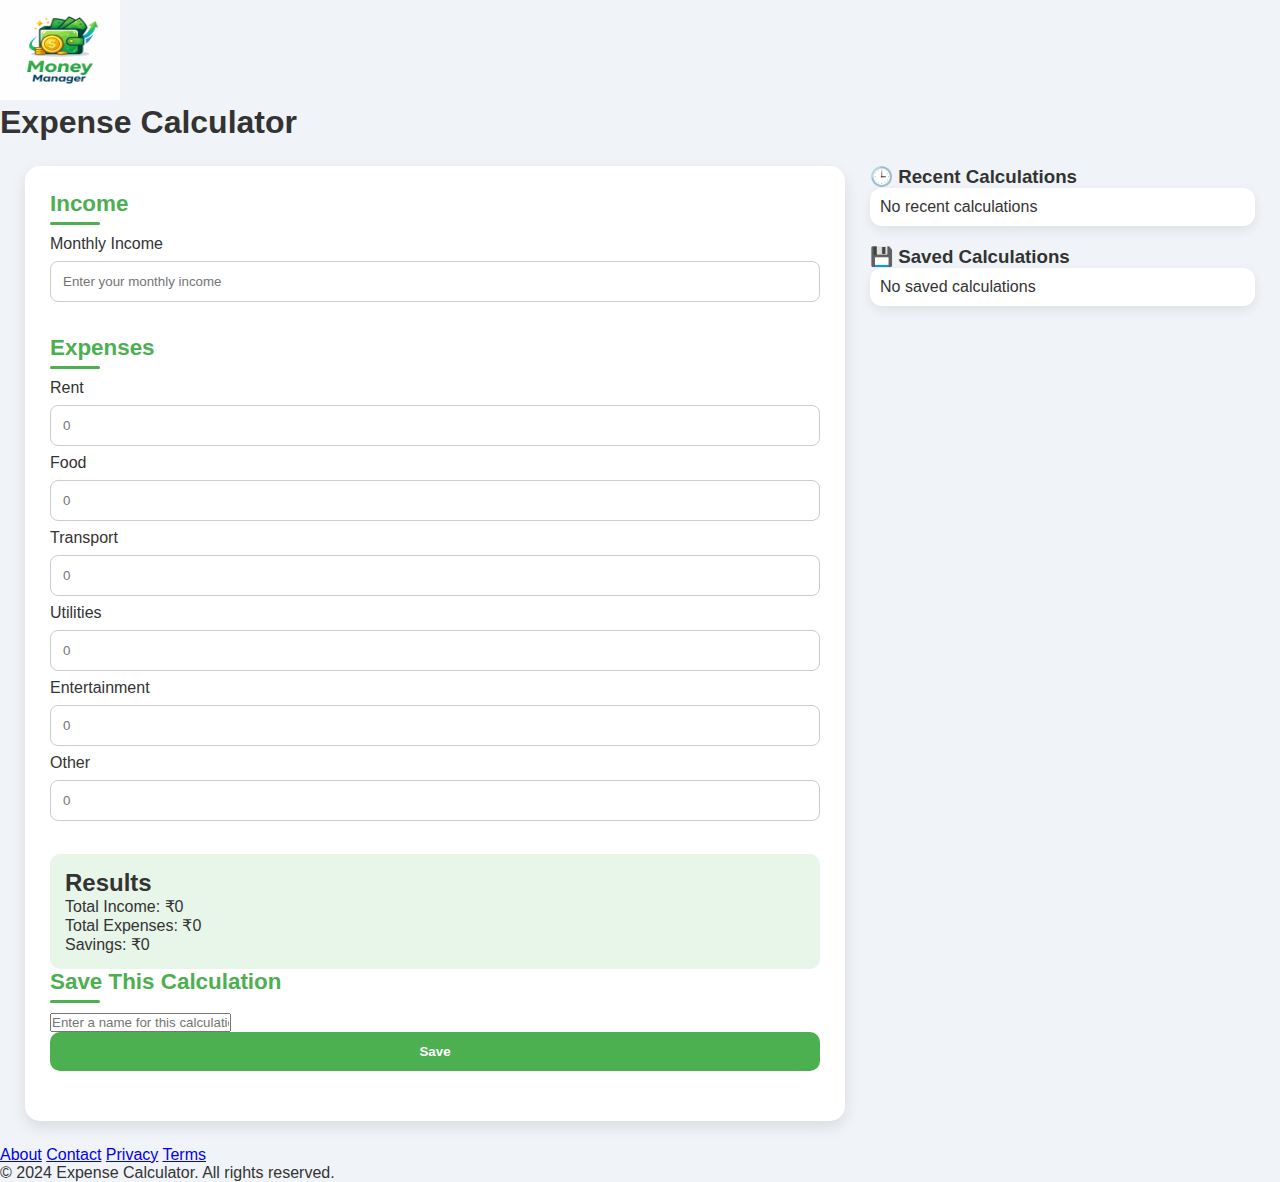
<file: index.html>
<!DOCTYPE html>
<html lang="en">
<head>
    <meta charset="UTF-8">
    <meta name="viewport" content="width=device-width, initial-scale=1.0">
    <title>Expense Calculator</title>
    <link rel="stylesheet" href="style.css">
</head>
<body>
    <!-- Header -->
    <div class="header">
        <div class="nav">
            <div class="nav-left">
                <img src="rrr.png" alt="rrr" width="120" height="100">
                <h1 class="calculator-title">Expense Calculator</h1>
            </div>
        </div>
    </div>

    <!-- Main content -->
    <div class="main-content">
        <!-- Left Side - Calculator -->
        <div class="container">
            <!-- Income Section -->
            <div class="section">
                <h2>Income</h2>
                <div class="input-group">
                    <label for="income">Monthly Income</label>
                    <input type="number" id="income" placeholder="Enter your monthly income" oninput="calculate()">
                </div>
            </div>

            <!-- Expenses Section -->
            <div class="section">
                <h2>Expenses</h2>
                <div class="expense-list">
                    <div class="expense-item">
                        <label for="rent">Rent</label>
                        <input type="number" id="rent" placeholder="0" oninput="calculate()">
                    </div>
                    <div class="expense-item">
                        <label for="food">Food</label>
                        <input type="number" id="food" placeholder="0" oninput="calculate()">
                    </div>
                    <div class="expense-item">
                        <label for="transport">Transport</label>
                        <input type="number" id="transport" placeholder="0" oninput="calculate()">
                    </div>
                    <div class="expense-item">
                        <label for="utilities">Utilities</label>
                        <input type="number" id="utilities" placeholder="0" oninput="calculate()">
                    </div>
                    <div class="expense-item">
                        <label for="entertainment">Entertainment</label>
                        <input type="number" id="entertainment" placeholder="0" oninput="calculate()">
                    </div>
                    <div class="expense-item">
                        <label for="other">Other</label>
                        <input type="number" id="other" placeholder="0" oninput="calculate()">
                    </div>
                </div>
            </div>

            <!-- Results Section -->
            <div class="results" id="results">
                <h2>Results</h2>
                <div class="result-item">
                    Total Income: <span class="amount" id="total-income">₹0</span>
                </div>
                <div class="result-item">
                    Total Expenses: <span class="amount" id="total-expenses">₹0</span>
                </div>
                <div class="result-item">
                    Savings: <span class="amount" id="savings">₹0</span>
                </div>
            </div>

            <!-- Save Section -->
            <div class="section">
                <h2>Save This Calculation</h2>
                <div class="save-controls">
                    <input type="text" id="save-name" placeholder="Enter a name for this calculation">
                    <button onclick="saveCalculation()" class="save-btn">Save</button>
                </div>
            </div>
        </div>

        <!-- Right Side - Saved & Recent Expenses -->
        <div class="sidebar">
            <!-- Recent Calculations -->
            <div class="sidebar-section">
                <h3>🕒 Recent Calculations</h3>
                <div id="recent-list" class="calculation-list">
                    <p class="empty-message">No recent calculations</p>
                </div>
            </div>

            <!-- Saved Calculations -->
            <div class="sidebar-section">
                <h3>💾 Saved Calculations</h3>
                <div id="saved-list" class="calculation-list">
                    <p class="empty-message">No saved calculations</p>
                </div>
            </div>
        </div>
    </div>

    <!-- Footer -->
    <div class="footer">
        <div class="footer-content">
            <div class="footer-links">
                <a href="#" class="footer-link">About</a>
                <a href="#" class="footer-link">Contact</a>
                <a href="#" class="footer-link">Privacy</a>
                <a href="#" class="footer-link">Terms</a>
            </div>
            <div class="footer-text">
                <p>© 2024 Expense Calculator. All rights reserved.</p>
            </div>
        </div>
    </div>

    <script src="script.js"></script>
    <div id="toast" class="toast"></div>

</body>
</html>
</file>
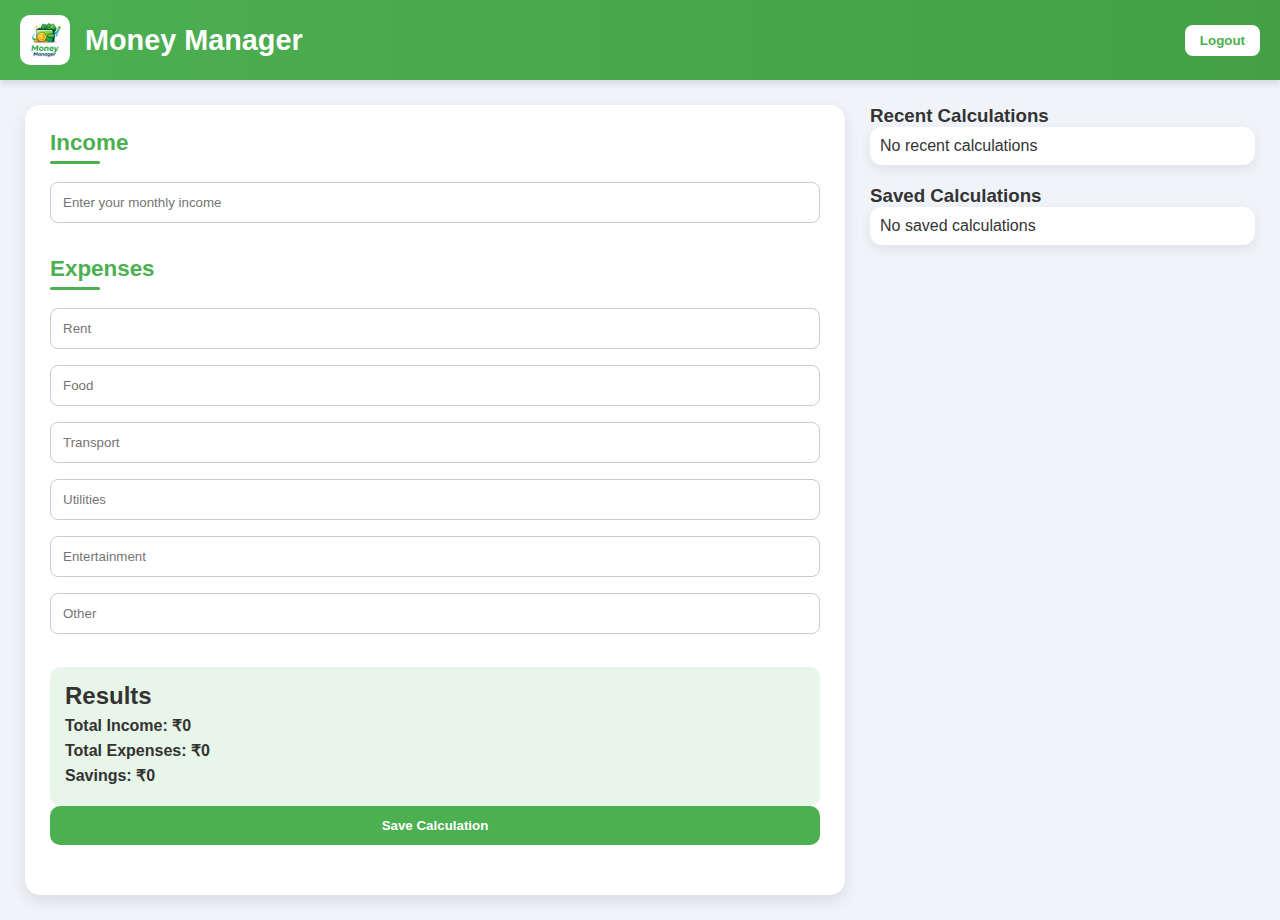
<file: calculator.html>
<!DOCTYPE html>
<html lang="en">
<head>
  <meta charset="UTF-8" />
  <meta name="viewport" content="width=device-width, initial-scale=1.0" />
  <title>Expense Calculator</title>
  <link rel="stylesheet" href="style.css" />
</head>
<body>
  <!-- Header -->
  <header class="header">
    <div class="nav">
      <div class="nav-left">
        <img src="rrr.png" alt="logo" class="logo">
        <h1 class="calculator-title">Money Manager</h1>
      </div>
      <button class="logout-btn" onclick="logout()">Logout</button>
    </div>
  </header>

  <!-- Main Content -->
  <div class="main-content">
    <!-- Left: Calculator -->
    <div class="container">
      <section class="section">
        <h2>Income</h2>
        <input type="number" id="income" placeholder="Enter your monthly income" oninput="calculate()" />
      </section>

      <section class="section">
        <h2>Expenses</h2>
        <div class="expense-list">
          <input type="number" id="rent" placeholder="Rent" oninput="calculate()" />
          <input type="number" id="food" placeholder="Food" oninput="calculate()" />
          <input type="number" id="transport" placeholder="Transport" oninput="calculate()" />
          <input type="number" id="utilities" placeholder="Utilities" oninput="calculate()" />
          <input type="number" id="entertainment" placeholder="Entertainment" oninput="calculate()" />
          <input type="number" id="other" placeholder="Other" oninput="calculate()" />
        </div>
      </section>

      <section class="results" id="results">
        <h2>Results</h2>
        <p>Total Income: <span id="total-income">₹0</span></p>
        <p>Total Expenses: <span id="total-expenses">₹0</span></p>
        <p>Savings: <span id="savings">₹0</span></p>
      </section>

      <section class="section">
        <button onclick="saveCalculation()" class="save-btn">Save Calculation</button>
      </section>
    </div>

    <!-- Right: Sidebar -->
    <aside class="sidebar">
      <section>
        <h3>Recent Calculations</h3>
        <div id="recent-list" class="calculation-list">
          <p class="empty-message">No recent calculations</p>
        </div>
      </section>

      <section>
        <h3>Saved Calculations</h3>
        <div id="saved-list" class="calculation-list">
          <p class="empty-message">No saved calculations</p>
        </div>
      </section>
    </aside>
  </div>

  <script src="script.js"></script>
</body>
</html>
</file>
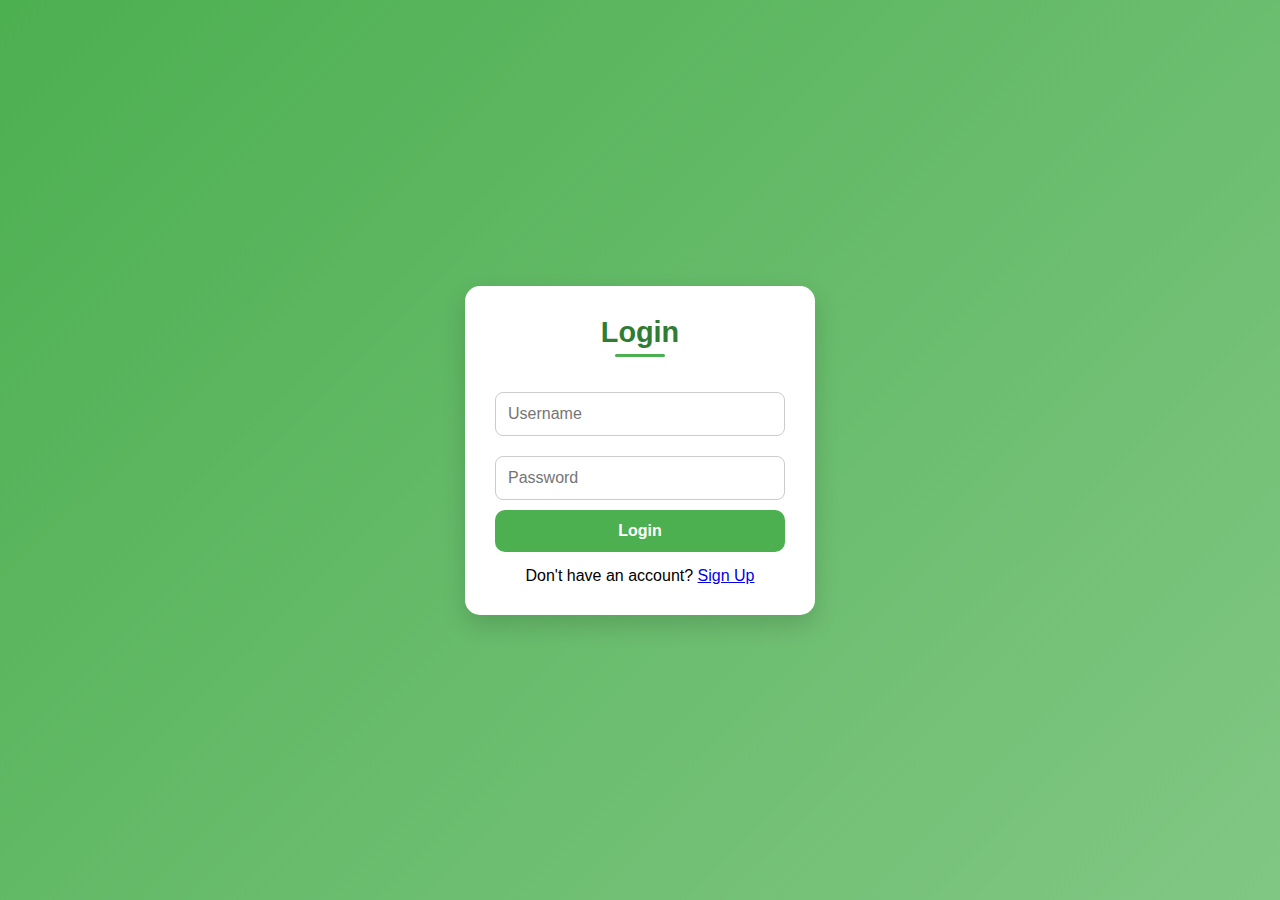
<file: login.html>
<!DOCTYPE html>
<html>
<head>
  <meta charset="UTF-8" />
  <meta name="viewport" content="width=device-width, initial-scale=1.0" />
  <title>Login</title>
  <link rel="stylesheet" href="login.css">
</head>
<body>
  <div class="container">
    <h2>Login</h2>

    <form id="loginForm">
      <input type="text" id="username" placeholder="Username" required>
      <input type="password" id="password" placeholder="Password" required>
      <button type="submit">Login</button>
      <p id="msg"></p>
    </form>
    <p>Don't have an account? <a href="signup.html">Sign Up</a></p>

  </div>

  <script src="login.js"></script>
</body>
</html>
</file>
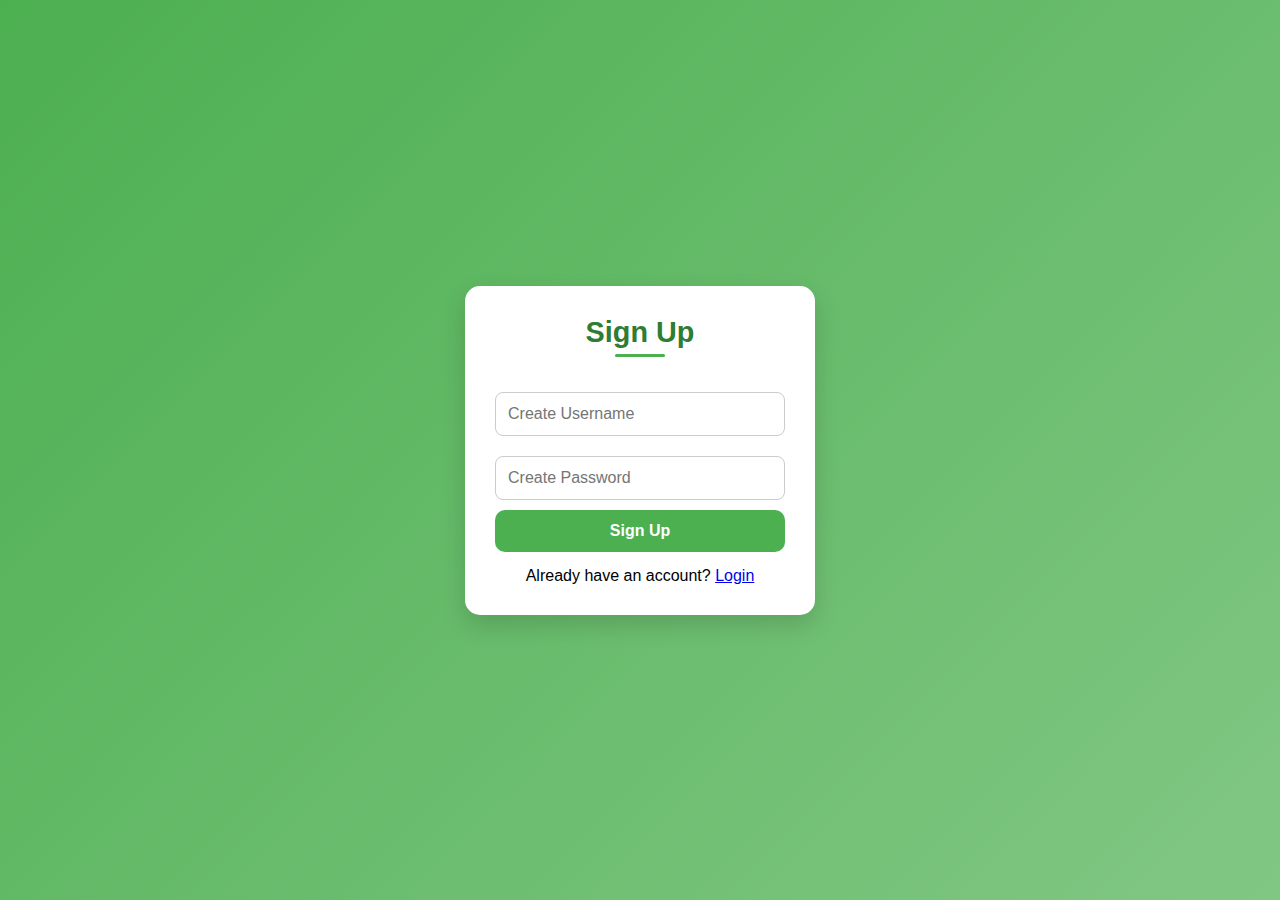
<file: signup.html>
<!DOCTYPE html>
<html>
<head>
  <meta charset="UTF-8">
  <meta name="viewport" content="width=device-width, initial-scale=1.0">
  <title>Sign Up</title>
  <link rel="stylesheet" href="login.css">
</head>
<body>

  <div class="container">
    <h2>Sign Up</h2>

    <form id="signupForm">
      <input type="text" id="newUsername" placeholder="Create Username" required>
      <input type="password" id="newPassword" placeholder="Create Password" required>
      <button type="submit">Sign Up</button>
      <p id="msg"></p>
    </form>

    <p>Already have an account? <a href="login.html">Login</a></p>
  </div>

<script src="signup.js"></script>
</body>
</html>
</file>
<file: style.css>
/* Reset & Base */
* {
  box-sizing: border-box;
  margin: 0;
  padding: 0;
  font-family: 'Poppins', sans-serif;
}

body {
  background: #f0f4f8;
  color: #333;
  transition: background 0.3s ease;
}

/* Header */
header.header {
  background: linear-gradient(90deg, #4caf50, #43a047);
  color: #fff;
  padding: 15px 20px;
  box-shadow: 0 4px 6px rgba(0,0,0,0.1);
}

header .nav {
  display: flex;
  justify-content: space-between;
  align-items: center;
  flex-wrap: wrap;
}

header .nav-left {
  display: flex;
  align-items: center;
  gap: 15px;
}

header .logo {
  width: 50px;
  height: 50px;
  border-radius: 10px;
  transition: transform 0.3s ease;
}

header .logo:hover {
  transform: rotate(10deg) scale(1.1);
}

header .calculator-title {
  font-size: 1.8rem;
  font-weight: 600;
}

.logout-btn {
  background-color: #fff;
  color: #4caf50;
  border: none;
  padding: 8px 15px;
  border-radius: 8px;
  cursor: pointer;
  font-weight: bold;
  transition: all 0.3s ease;
}

.logout-btn:hover {
  background-color: #e0f2f1;
  transform: scale(1.05);
}

/* Main content */
.main-content {
  display: flex;
  gap: 25px;
  padding: 25px;
  animation: fadeIn 0.8s ease forwards;
}

/* Left: Calculator */
.container {
  flex: 2;
  background-color: #fff;
  padding: 25px;
  border-radius: 15px;
  box-shadow: 0 6px 15px rgba(0,0,0,0.1);
  transition: transform 0.3s ease;
}

.container:hover {
  transform: translateY(-3px);
}

.section {
  margin-bottom: 25px;
}

.section h2 {
  margin-bottom: 10px;
  font-size: 1.4rem;
  color: #4caf50;
  position: relative;
}

.section h2::after {
  content: '';
  width: 50px;
  height: 3px;
  background: #4caf50;
  display: block;
  margin-top: 5px;
  border-radius: 3px;
  transition: width 0.3s ease;
}

.section h2:hover::after {
  width: 80px;
}

/* Inputs & Buttons */
input[type="number"] {
  width: 100%;
  padding: 12px;
  margin: 8px 0;
  border-radius: 8px;
  border: 1px solid #ccc;
  outline: none;
  transition: all 0.3s ease;
}

input[type="number"]:focus {
  border-color: #4caf50;
  box-shadow: 0 0 10px rgba(76,175,80,0.2);
}

.save-btn {
  width: 100%;
  padding: 12px;
  background-color: #4caf50;
  color: white;
  border: none;
  border-radius: 10px;
  cursor: pointer;
  font-weight: bold;
  transition: all 0.3s ease;
}

.save-btn:hover {
  background-color: #43a047;
  transform: translateY(-2px) scale(1.02);
}

/* Results */
.results {
  background-color: #e8f5e9;
  padding: 15px;
  border-radius: 10px;
  transition: all 0.3s ease;
}

.results p {
  margin: 6px 0;
  font-weight: 600;
  transition: color 0.3s ease, transform 0.3s ease;
}

.results p:hover {
  color: #2e7d32;
  transform: scale(1.02);
}

/* Right: Sidebar */
.sidebar {
  flex: 1;
  display: flex;
  flex-direction: column;
  gap: 20px;
}

.calculation-list {
  background-color: #fff;
  padding: 10px;
  border-radius: 12px;
  max-height: 400px;
  overflow-y: auto;
  box-shadow: 0 4px 12px rgba(0,0,0,0.08);
}

.calculation-item {
  padding: 10px;
  margin-bottom: 8px;
  border-bottom: 1px solid #eee;
  cursor: pointer;
  border-radius: 8px;
  transition: all 0.3s ease;
}

.calculation-item:last-child {
  border-bottom: none;
}

.calculation-item:hover {
  background-color: #f1f8f5;
  transform: translateX(3px);
}

.calculation-item button {
  float: right;
  background-color: #f44336;
  color: white;
  border: none;
  padding: 4px 7px;
  border-radius: 5px;
  cursor: pointer;
  transition: all 0.3s ease;
}

.calculation-item button:hover {
  background-color: #d32f2f;
  transform: scale(1.1);
}

/* Scrollbar Styling */
.calculation-list::-webkit-scrollbar {
  width: 8px;
}
.calculation-list::-webkit-scrollbar-thumb {
  background: #4caf50;
  border-radius: 4px;
}
.calculation-list::-webkit-scrollbar-track {
  background: #f0f4f8;
}

/* Animations */
@keyframes fadeIn {
  from { opacity: 0; transform: translateY(20px); }
  to { opacity: 1; transform: translateY(0); }
}

/* Mobile responsiveness */
@media (max-width: 768px) {
  .main-content {
    flex-direction: column;
  }
  .sidebar {
    max-height: none;
  }
}

@media (max-width: 480px) {
  header .calculator-title {
    font-size: 1.4rem;
  }

  input[type="number"], .save-btn {
    padding: 10px;
    font-size: 0.9rem;
  }

  .results p {
    font-size: 0.9rem;
  }

  .calculation-item {
    font-size: 0.85rem;
  }
}
</file>
<file: login.css>
/* Reset & Base */
* {
  box-sizing: border-box;
  margin: 0;
  padding: 0;
}

body {
  font-family: 'Poppins', sans-serif;
  background: linear-gradient(135deg, #4caf50, #81c784);
  display: flex;
  justify-content: center;
  align-items: center;
  height: 100vh;
  overflow: hidden;
  animation: backgroundFade 10s ease infinite alternate;
}

/* Fade animation for background */
@keyframes backgroundFade {
  0% { background: linear-gradient(135deg, #4caf50, #81c784); }
  50% { background: linear-gradient(135deg, #43a047, #a5d6a7); }
  100% { background: linear-gradient(135deg, #66bb6a, #c8e6c9); }
}

/* Container */
.container {
  width: 350px;
  padding: 30px;
  background: #fff;
  border-radius: 15px;
  box-shadow: 0 10px 25px rgba(0,0,0,0.15);
  text-align: center;
  animation: fadeIn 1s ease forwards;
  position: relative;
}

/* Fade-in animation */
@keyframes fadeIn {
  0% { opacity: 0; transform: translateY(-20px); }
  100% { opacity: 1; transform: translateY(0); }
}

/* Heading */
h2 {
  margin-bottom: 25px;
  color: #2e7d32;
  font-size: 1.8rem;
  position: relative;
}

h2::after {
  content: '';
  width: 50px;
  height: 3px;
  background: #4caf50;
  display: block;
  margin: 5px auto 0;
  border-radius: 2px;
  transition: width 0.3s ease;
}

h2:hover::after {
  width: 80px;
}

/* Inputs */
input {
  width: 100%;
  padding: 12px;
  margin: 10px 0;
  font-size: 16px;
  border: 1px solid #ccc;
  border-radius: 8px;
  outline: none;
  transition: all 0.3s ease;
}

input:focus {
  border-color: #4caf50;
  box-shadow: 0 0 10px rgba(76,175,80,0.2);
}

/* Buttons */
button {
  width: 100%;
  padding: 12px;
  background: #4caf50;
  color: white;
  border: none;
  border-radius: 10px;
  font-size: 16px;
  font-weight: bold;
  cursor: pointer;
  transition: all 0.3s ease;
}

button:hover {
  background: #43a047;
  transform: translateY(-2px) scale(1.02);
  box-shadow: 0 4px 15px rgba(0,0,0,0.2);
}

/* Message text */
#msg {
  margin-top: 15px;
  font-size: 14px;
  color: red;
  font-weight: 500;
  transition: all 0.3s ease;
}

/* Extra hidden fields to prevent autofill */
input[name="fakeuser"],
input[name="fakepass"] {
  display: none;
}

/* Responsive */
@media (max-width: 480px) {
  .container {
    width: 90%;
    padding: 20px;
  }

  h2 {
    font-size: 1.5rem;
  }

  input, button {
    padding: 10px;
    font-size: 14px;
  }
}
</file>
